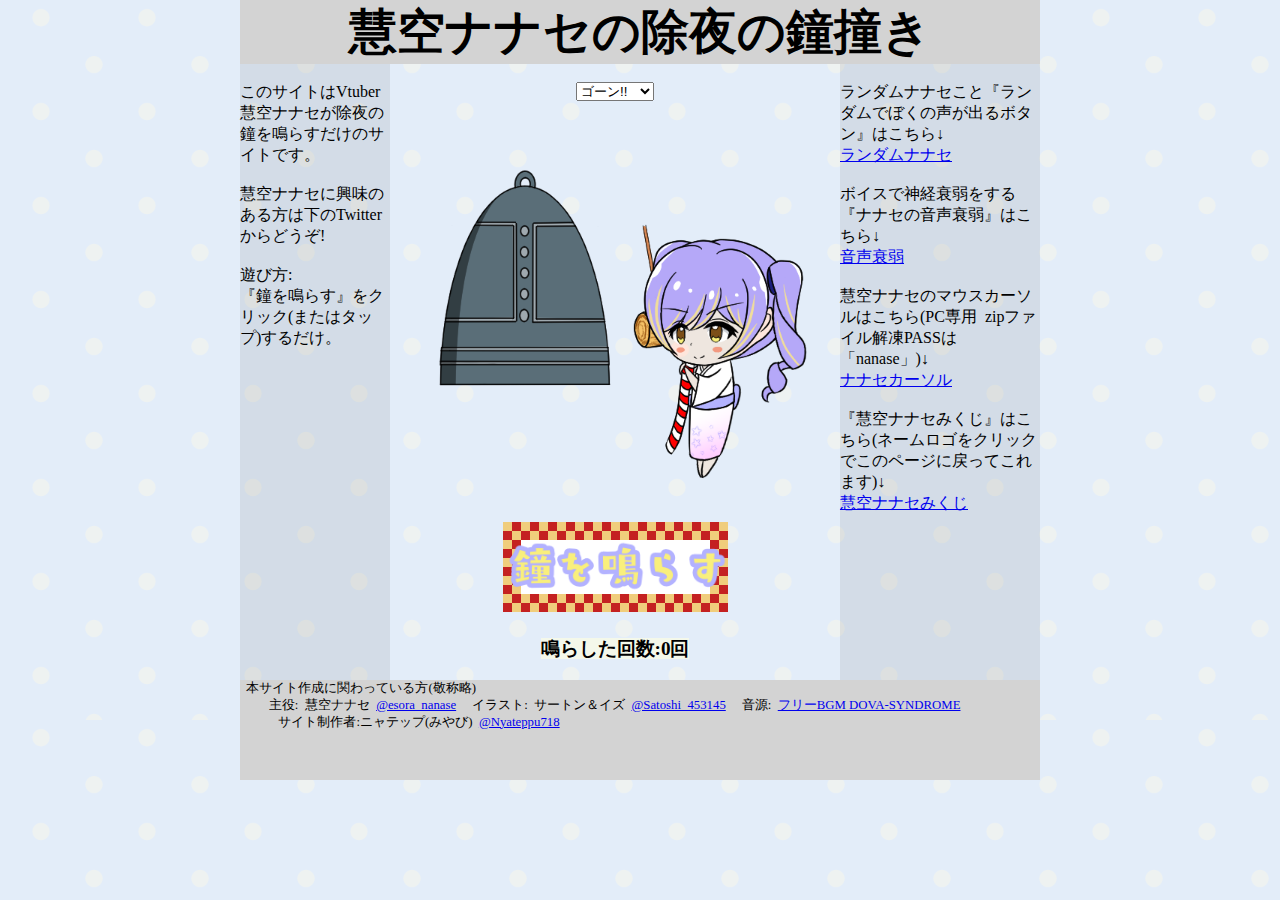
<file: index.html>
<!DOCTYPE html>
<html lang="ja">
<head>
    <meta charset="UTF-8">
    <meta http-equiv="X-UA-Compatible" content="IE=edge">
    <meta name="viewport" content="width=device-width, initial-scale=1.0">
    <link rel="icon" type="image/png" href="img/main_img1.png">
    <title>慧空ナナセの除夜の鐘撞き</title>
    <script src = "main.js" defer></script>
    <link rel="stylesheet" href="style.css">
</head>
<body>
    <h1>
        慧空ナナセの除夜の鐘撞き
    </h1>
    <div>
        <nav>
            <br>
            このサイトはVtuber慧空ナナセが除夜の鐘を鳴らすだけのサイトです。<br>
            <br>
            慧空ナナセに興味のある方は下のTwitterからどうぞ!<br>
            <br>
            遊び方:<br>
            『鐘を鳴らす』をクリック(またはタップ)するだけ。
        </nav>
        <main>
            <br>
            <select name="change" id="change">
                <option value="1">ゴーン!!</option>
                <option value="2">バキッ!</option>
                <option value="3">ボーン!!</option>
                <option value="4">バーン!!</option>
                <option value="5">ガーン!!</option>
                <option value="6">ガガーン!</option>
                <option value="0">ランダム</option>
            </select>
            <h2>
                <img id="image" src="img/nanase0.png">
            </h2>
            <h3 id="button">
                <input type="image" class="button" src="img/button_img.png"></input>
            </h3>
            <span id="num">鳴らした回数:0回</span>
            <br>
            <br>
        </main>
        <aside>
            <br>
            ランダムナナセこと『ランダムでぼくの声が出るボタン』はこちら↓<br>
            <a href="https://nyateppu-miyabi.github.io/Random_nanase/">ランダムナナセ</a><br>
            <br>
            ボイスで神経衰弱をする『ナナセの音声衰弱』はこちら↓<br>
            <a href="https://nyateppu-miyabi.github.io/Random_nanase/Voice_Memory.html">音声衰弱</a><br>
            <br>
            慧空ナナセのマウスカーソルはこちら(PC専用&ensp;zipファイル解凍PASSは「nanase」)↓<br>
            <a href="https://drive.google.com/file/d/1OPbM0mbV1UjR2VDtTsgLT2j6zNsTH7TN/view">ナナセカーソル</a><br>
            <br>
            『慧空ナナセみくじ』はこちら(ネームロゴをクリックでこのページに戻ってこれます)↓<br>
            <a href="nanakuji.html">慧空ナナセみくじ</a>
            <br>
        </aside>
    </div>
    <footer>
        <p>
            &ensp;本サイト作成に関わっている方(敬称略)
        </p>
        <p>
            &ensp;&ensp;&ensp;&ensp;
            主役:&ensp;慧空ナナセ&ensp;<a href="https://twitter.com/esora_nanase?s=20">@esora_nanase</a>&ensp;&ensp;
            イラスト:&ensp;サートン＆イズ&ensp;<a href="https://twitter.com/Satoshi_453145?s=20">@Satoshi_453145</a>&ensp;&ensp;
            音源:&ensp;<a href="https://dova-s.jp/">フリーBGM DOVA-SYNDROME</a>&ensp;&ensp;
        </p>
        <p>
            &ensp;&ensp;&ensp;&ensp;&ensp;&ensp;サイト制作者:ニャテップ(みやび)&ensp;<a href="https://twitter.com/nyateppu718">@Nyateppu718</a>
        </p>
    </footer>
</body>
</html>
</file>
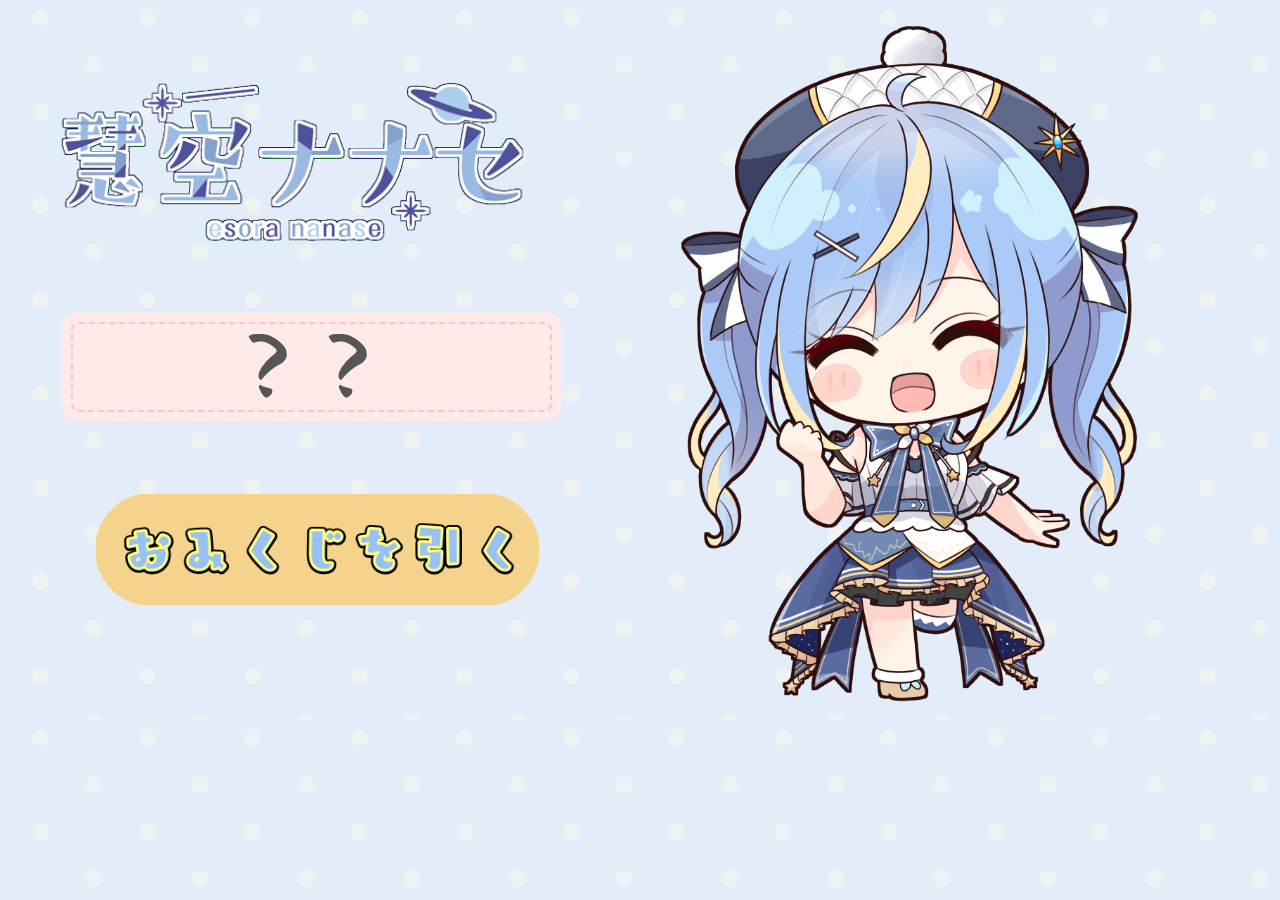
<file: nanakuji.html>
<!DOCTYPE html>
<html lang="ja">
    <head>
        <meta charset="utf-8">
        <meta name="viewport" content="width=device-width, initial-scale=1.0">
        <title>慧空ナナセみくじ</title>
        <link rel="icon" type="image/png" href="img/main_img2.png">
        <link rel="stylesheet" href="nanakuji_style.css">
        <script src="button_function.js" defer></script>
    </head>
    <body>
        <div>
            <a href="index.html">
                <img class="tytle" src="img/name_logo.png">
            </a>
            <img class="main" src="img/main_img2.png" id="main">
            <div class="box15">
                <p id="kuji" class="kuji">？？</p>
            </div>
            <div id="button"> 
                <input class="button" type="image" src="img/button_img2.png"></input> 
            </div>
        </div>
    </body>
</html>
</file>
<file: style.css>
body{
    width: 800px;
    margin: 0 auto;
    min-height: 100hv;
    display: flex;
    flex-direction: column;
    background-image: url(img/bg.png);
    background-size: contain;
}

div{
    display: flex;
    flex: 1;
}

main{
    flex: 1;
}

nav{
    background-color: rgba(0, 0, 0, 0.07);
    width: 150px;
}

aside{
    background-color: rgba(0, 0, 0, 0.07);
    width: 200px;
}

footer{
    height: 100px;
    background-color:#d3d3d3;
}

h1{
    text-align: center;
    font-size: 300%;
    background-color:#d3d3d3;
    margin: 0;
}

img{
    text-align: center;
    padding: 0 auto;
    width: 100%;
    height: 100%;
}

main{
    text-align: center;
    padding: 0 auto;
}

h2,
h3{
    text-align: center;
    padding: 0 auto;
}

#num{
    text-align: center;
    padding: 0 auto;
    font-family: serif;
    font-size: 120%;
    font-weight: 900;
    background-color: rgba(255, 255, 224, 0.6);
}

.button{
    width: 50%;
    height: 50%;
}

p{
    font-size: 80%;
    margin: 0;
}

@media screen and (max-width: 768px){
    body,
    nav,
    aside{
        width: 100%;
    }
    div{
        flex-direction: column;
    }
    h1{
        font-size: 130%;
    }
    p{
        font-size: 30%;
        margin: 0;
    }
}
</file>
<file: nanakuji_style.css>
@font-face {
    font-family: 'riiFont';
    src: url(RiiT_F.otf);
}

body{
    background-image: url(img/bg.png);
    background-size: contain;
}

.tytle{
    width: 100%;
    height: 100%;
}

.main{
    width: 95%;
    height: 95%;
}

.button{
    width: 100%;
    height: 100%;
}

.box15 {
    padding: 0.2em 0.5em;
    margin: 2em 5% 2em 5%;
    color: #565656;
    background: #ffeaea;
    box-shadow: 0px 0px 0px 10px #ffeaea;
    border: dashed 2px #ffc3c3;
    border-radius: 8px;
}
.box15 p {
    margin: 0; 
    padding: 0;
    font-size: 500%;
    text-align: center;
    font-family: 'riiFont';
}

@media screen and (min-width: 768px){
    .tytle{
        width: 100%;
        height: 100%;
    }
    
    .main{
        width: 100%;
        height: 100%;
    }
    
    .button{
        width: 100%;
        height: 100%;
    }

    .box15 {
        padding: 0.2em 0.5em;
        margin: 2em 5% 2em 5%;
        color: #565656;
        background: #ffeaea;
        box-shadow: 0px 0px 0px 10px #ffeaea;
        border: dashed 2px #ffc3c3;
        border-radius: 8px;
    }
    .box15 p {
        margin: 0; 
        padding: 0;
        font-size: 500%;
        text-align: center;
        font-family: 'riiFont';
    }
}

@media screen and (min-width: 960px){
    .tytle{
        width: 39%;
        height: 39%;
        margin-left: 3%;
    }
    
    .main{
        width: 57%;
        height: 57%;
        float: right;
        margin-top: 0%;
    }
    
    .button{
        width: 35%;
        height: 35%;
        float: left;
        margin-top: 4%;
        margin-left: 7%;
    }

    .box15 {
        padding: 0.2em 0.5em;
        margin: 2em 57% 2em 5%;
        color: #565656;
        background: #ffeaea;
        box-shadow: 0px 0px 0px 10px #ffeaea;
        border: dashed 2px #ffc3c3;
        border-radius: 8px;
    }
    .box15 p {
        margin: 0; 
        padding: 0;
        font-size: 500%;
        text-align: center;
        font-family: 'riiFont';
    }
}
</file>
